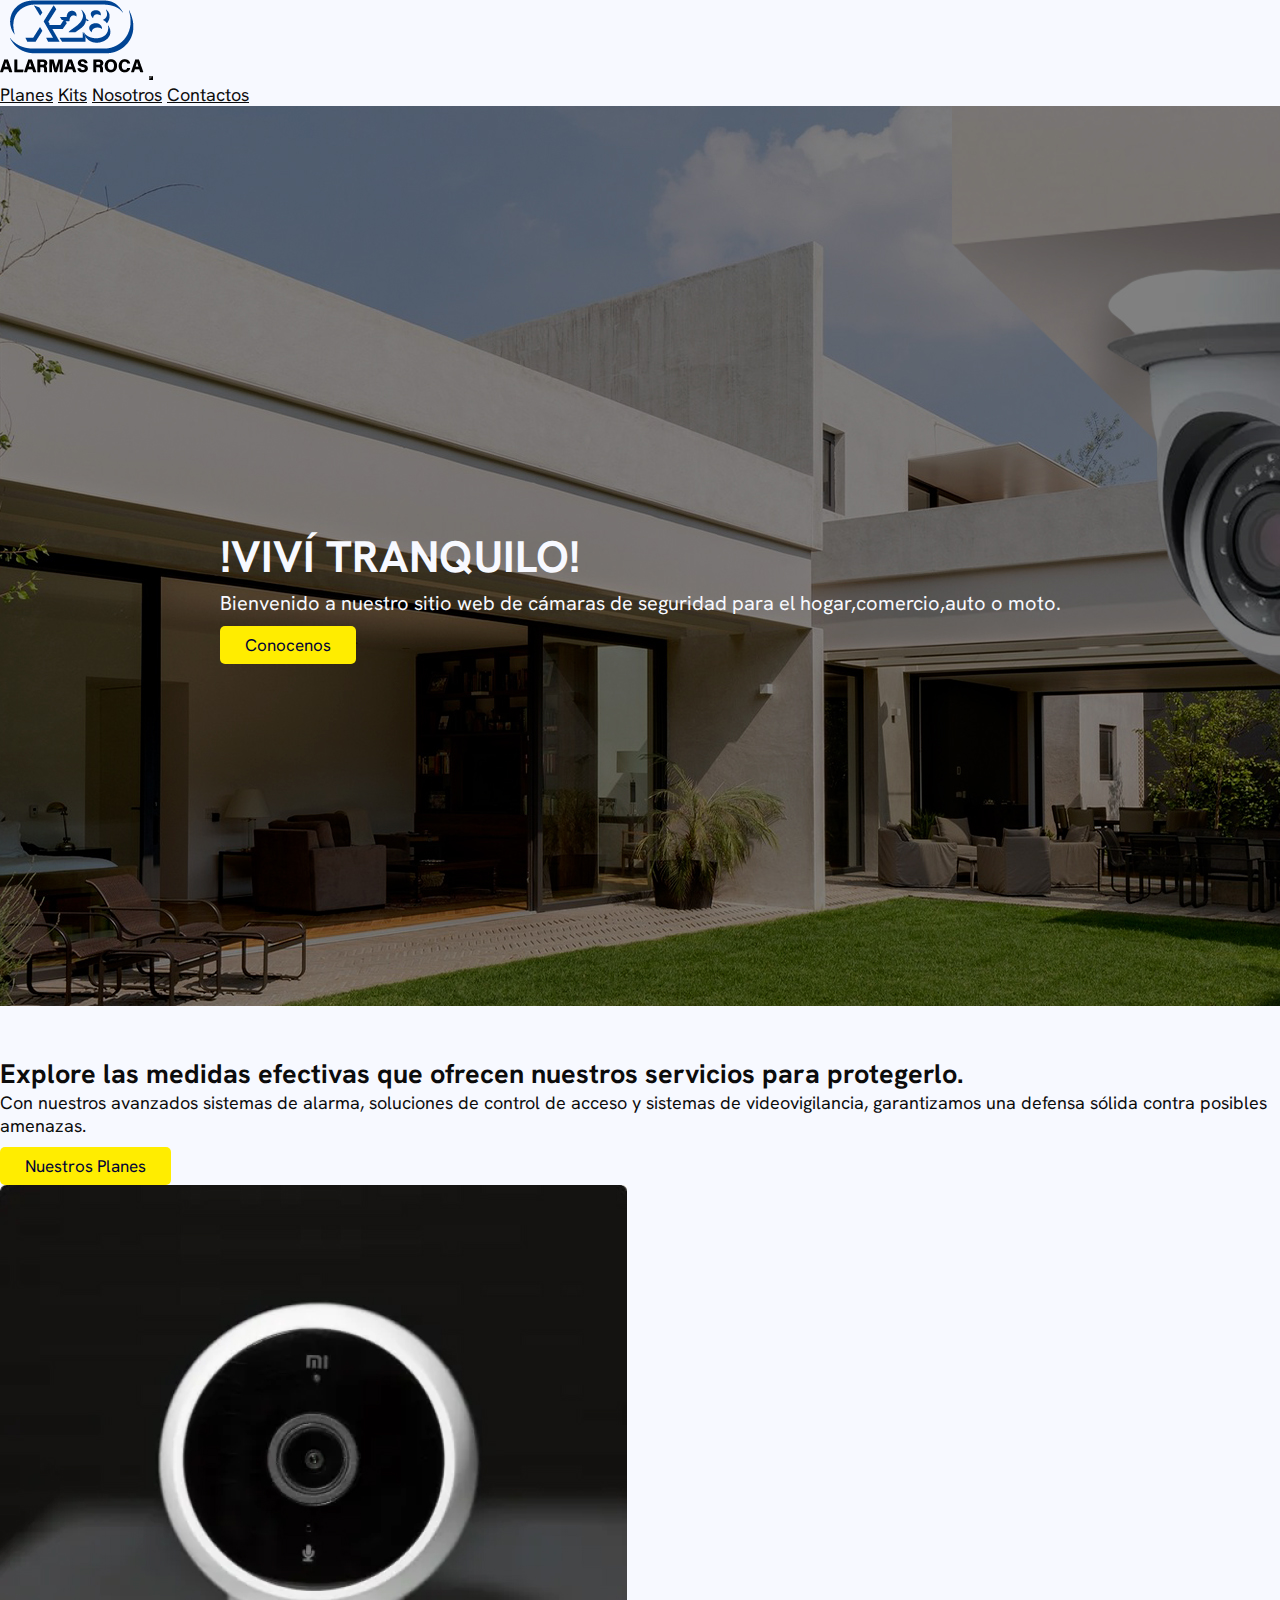
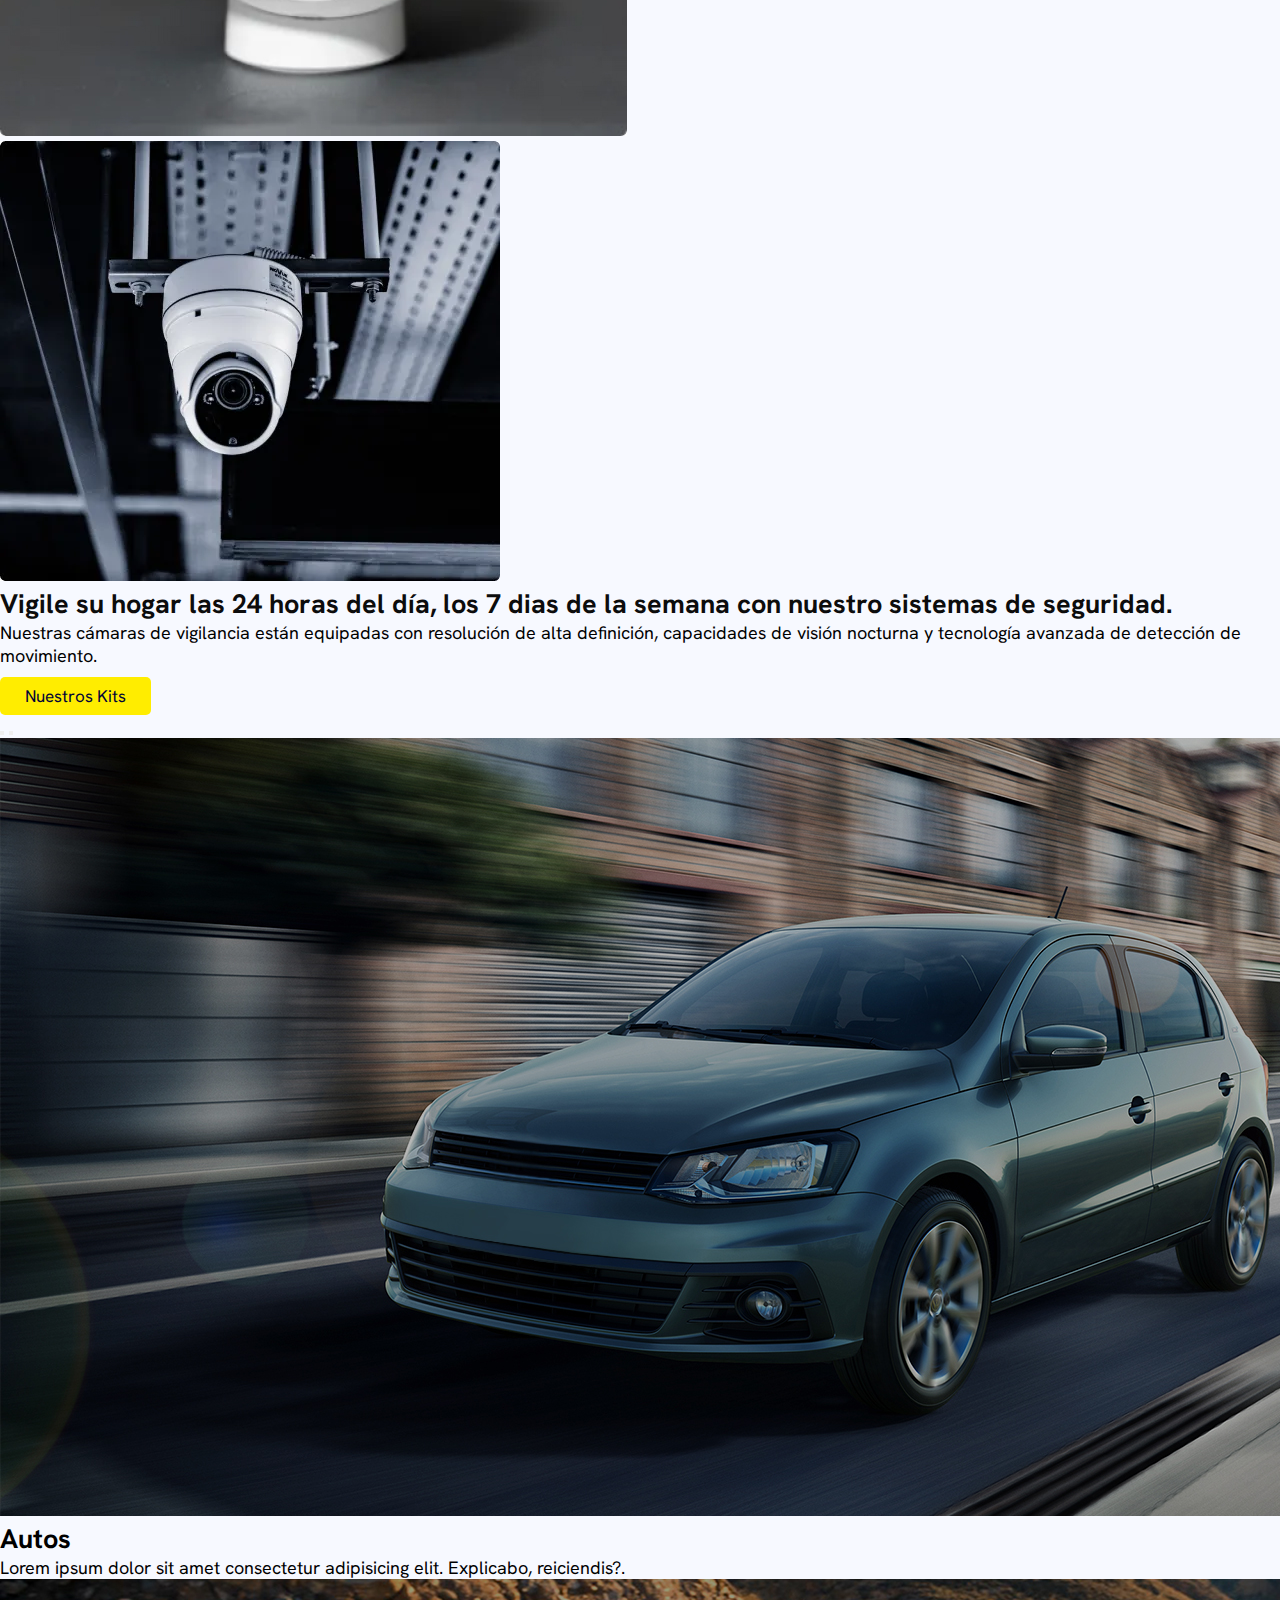
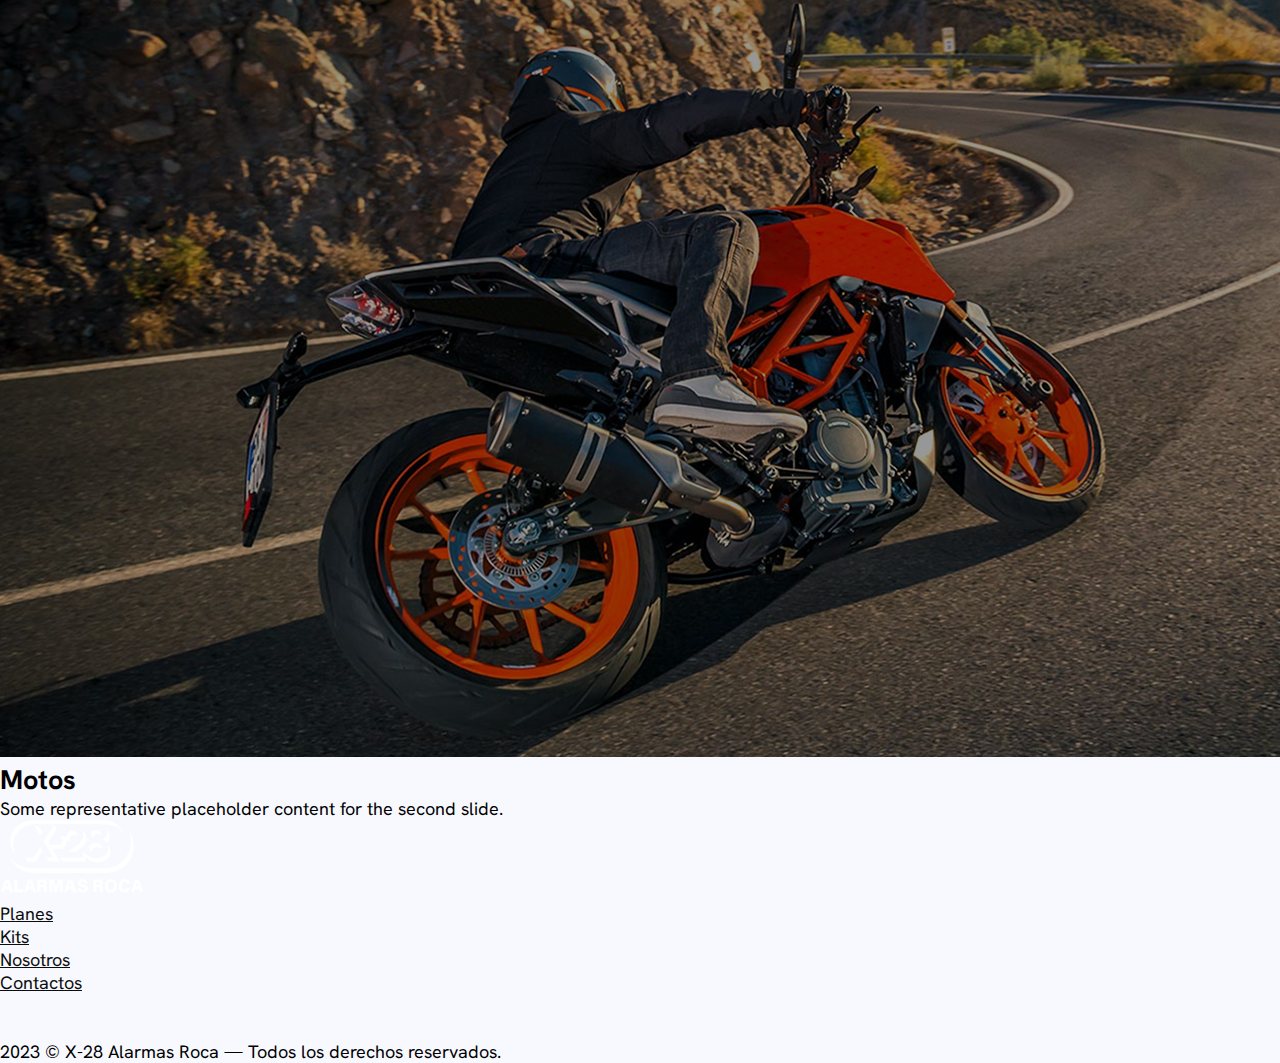
<file: index.html>
<!DOCTYPE html>
<html lang="es">

<head>
    <meta charset="UTF-8">
    <meta name="viewport" content="width=device-width, initial-scale=1.0">
    <meta name="keywords" content="Alarmas, Seguridad, Monitoreo, Cámaras, Protección, Sensor de movimiento, Videovigilancia, General Roca, Río Negro">
    <meta name="description" content="Líderes en seguridad electrónica, con más de 37 años de trayectoria.">
    
    <link href="https://cdn.jsdelivr.net/npm/bootstrap@5.3.2/dist/css/bootstrap.min.css" rel="stylesheet"
        integrity="sha384-T3c6CoIi6uLrA9TneNEoa7RxnatzjcDSCmG1MXxSR1GAsXEV/Dwwykc2MPK8M2HN" crossorigin="anonymous">
    <link rel="stylesheet" href="https://cdnjs.cloudflare.com/ajax/libs/font-awesome/6.4.2/css/all.min.css"
        integrity="sha512-z3gLpd7yknf1YoNbCzqRKc4qyor8gaKU1qmn+CShxbuBusANI9QpRohGBreCFkKxLhei6S9CQXFEbbKuqLg0DA=="
        crossorigin="anonymous" referrerpolicy="no-referrer" />
    <link rel="stylesheet" href="./css/style.css">
    <link rel="shortcut icon" href="./img/logo-favicon.png" type="image/x-icon">
    <title>X-28 Alarmas Roca - Inicio</title>
</head>

<body>
    <!--INICIO HEADER-->
    <header>
        <nav class="navbar navbar-expand-lg">
            <div class="container-fluid">
                <h1>X-28 Alarmas Roca</h1>
                <a class="navbar-brand" href="./index.html"><img src="./img/logo.png" alt="Logo del local"></a>
                <button class="navbar-toggler custom-t " type="button" data-bs-toggle="collapse"
                    data-bs-target="#navbarNavAltMarkup" aria-controls="navbarNavAltMarkup" aria-expanded="false"
                    aria-label="Toggle navigation">
                    <span class="navbar-toggler-icon bg-"></span>
                </button>
                <div class="collapse navbar-collapse justify-content-between " id="navbarNavAltMarkup">
                    <div class="navbar-nav align-items-center fw-bold">
                        <a class="nav-link" href="./pages/planes.html">Planes</a>
                        <a class="nav-link" aria-current="page" href="./pages/kits.html">Kits</a>
                        <a class="nav-link" href="./pages/nosotros.html">Nosotros</a>
                        <a class="nav-link" href="./pages/contactos.html">Contactos</a>
                    </div>
                </div>
            </div>
        </nav>
    </header>
    <!--CIERRE HEADER-->

    <!--INICIO MAIN-->
    <section id="hero" class="hero">
        <img src="./img/home.jpg" alt="Imagen home">
        <div class="container">
            <div class="row">
                <div class="col-lg-8 col-12">
                    <h2>!VIVÍ TRANQUILO!</h2>
                    <p>Bienvenido a nuestro sitio web de cámaras de seguridad para el hogar,comercio,auto o moto.</p>
                    <a href="./pages/nosotros.html" class="buttonY align-self-start mt-4">Conocenos</a>
                </div>
            </div>
        </div>
    </section>

    <div class="container">
        <div class="row gy-4 align-items-stretch justify-content-between features-item ">
            <div class="col-lg-5 d-flex justify-content-center flex-column">
                <h2 class="h2-main">Explore las medidas efectivas que ofrecen nuestros servicios para protegerlo.</h2>
                <p class="p-main">Con nuestros avanzados sistemas de alarma, soluciones de control de acceso y sistemas de
                    videovigilancia, garantizamos una defensa sólida contra posibles amenazas.</p>
                <a href="./pages/planes.html" class="buttonY align-self-start">Nuestros Planes</a>
            </div>
            <div class="col-lg-6 d-flex align-items-center features-img-bg">
                <img src="./img/camara-inicio.jpg" class="img-fluid" alt="Foto de camara de inicio">
            </div>
        </div>
    </div>

    <div class="container mt-5">
        <div class="row gy-4 align-items-stretch justify-content-between features-item ">
            <div class="col-lg-6 d-flex align-items-center features-img-bg">
                <img src="./img/camara-inicio-2.jpg" class="img-fluid" alt="Foto de camara de inicio">
            </div>
            <div class="col-lg-5 d-flex justify-content-center flex-column">
                <h2 class="h2-main">Vigile su hogar las 24 horas del día, los 7 dias de la semana con nuestro sistemas de seguridad.
                </h2>
                <p>Nuestras cámaras de vigilancia están equipadas con resolución de alta definición, capacidades de
                    visión nocturna y tecnología avanzada de detección de movimiento.</p>
                <a href="./pages/kits.html" class="buttonY align-self-start">Nuestros Kits</a>
            </div>
        </div>
    </div>

    <!--INICIO CAROUSEL-->
    <div id="carouselExampleCaptions" class="carousel slide container mt-5 mb-5" data-bs-ride="carousel">
        <div class="carousel-indicators">
            <button type="button" data-bs-target="#carouselExampleCaptions" data-bs-slide-to="0" class="active"
                aria-current="true" aria-label="Slide 1"></button>
            <button type="button" data-bs-target="#carouselExampleCaptions" data-bs-slide-to="1"
                aria-label="Slide 2"></button>
        </div>
        <div class="carousel-inner">
            <div class="carousel-item active" data-bs-interval="8000">
                <img src="./img/auto.jpg" class="d-block w-100" alt="foto carousel auto">
                <div class="carousel-caption d-none d-md-block">
                    <h2 class="main-h2">Autos</h2>
                    <p class="main-p">Lorem ipsum dolor sit amet consectetur adipisicing elit. Explicabo, reiciendis?.
                    </p>
                </div>
            </div>
            <div class="carousel-item">
                <img src="./img/moto.jpg" class="d-block w-100" alt="foto carousel moto">
                <div class="carousel-caption d-none d-md-block">
                    <h2 class="main-h2">Motos</h2>
                    <p class="main-p">Some representative placeholder content for the second slide.</p>
                </div>
            </div>
        </div>
    </div>
    </div>
    <!--CIERRE CAROUSEL-->
    <!--CIERRE MAIN-->

    <!--INICIO FOOTER-->
    <footer class="bg-dark py-7">
        <div class="container">
            <div class="row mx-auto">
                <div class="col-lg-6 mx-auto text-center pt-4">
                    <img class="mx-auto h-60px" src="./img/logo3.png" alt="Logo del local">
                    <ul class="nav justify-content-between text-primary-hover mt-3 mt-md-0 fw-bold">
                        <li class="nav-item"><a class="nav-link p-2 text-white" href="./pages/planes.html">Planes</a></li>
                        <li class="nav-item"><a class="nav-link p-2 text-white" href="./pages/kits.html">Kits</a></li>
                        <li class="nav-item"><a class="nav-link p-2 text-white" href="./pages/nosotros.html">Nosotros</a></li>
                        <li class="nav-item"><a class="nav-link p-2 text-white" href="./pages/contactos.html">Contactos</a></li>
                    </ul>
                    <ul class="list-inline mt-3 mb-0">
                        <li class="list-inline-item">
                            <a class="btn btn-white btn-lg px-2 text-facebook" href="#">
                                <i class="fa-brands fa-facebook"></i>
                            </a>
                        </li>
                        <li class="list-inline-item">
                            <a class="btn btn-white btn-lg px-2 text-instagram" href="#">
                                <i class="fa-brands fa-instagram"></i>
                            </a>
                        </li>
                    </ul>
                    <!-- copyright text -->
                    <div class="text-white pt-4 pb-4">2023 © X-28 Alarmas Roca — Todos los derechos reservados. </div>
                </div>
            </div>
        </div>
    </footer>
    <!--CIERRE FOOTER-->
    <script src="https://cdn.jsdelivr.net/npm/bootstrap@5.3.2/dist/js/bootstrap.bundle.min.js"
        integrity="sha384-C6RzsynM9kWDrMNeT87bh95OGNyZPhcTNXj1NW7RuBCsyN/o0jlpcV8Qyq46cDfL"
        crossorigin="anonymous"></script>
</body>

</html>
</file>
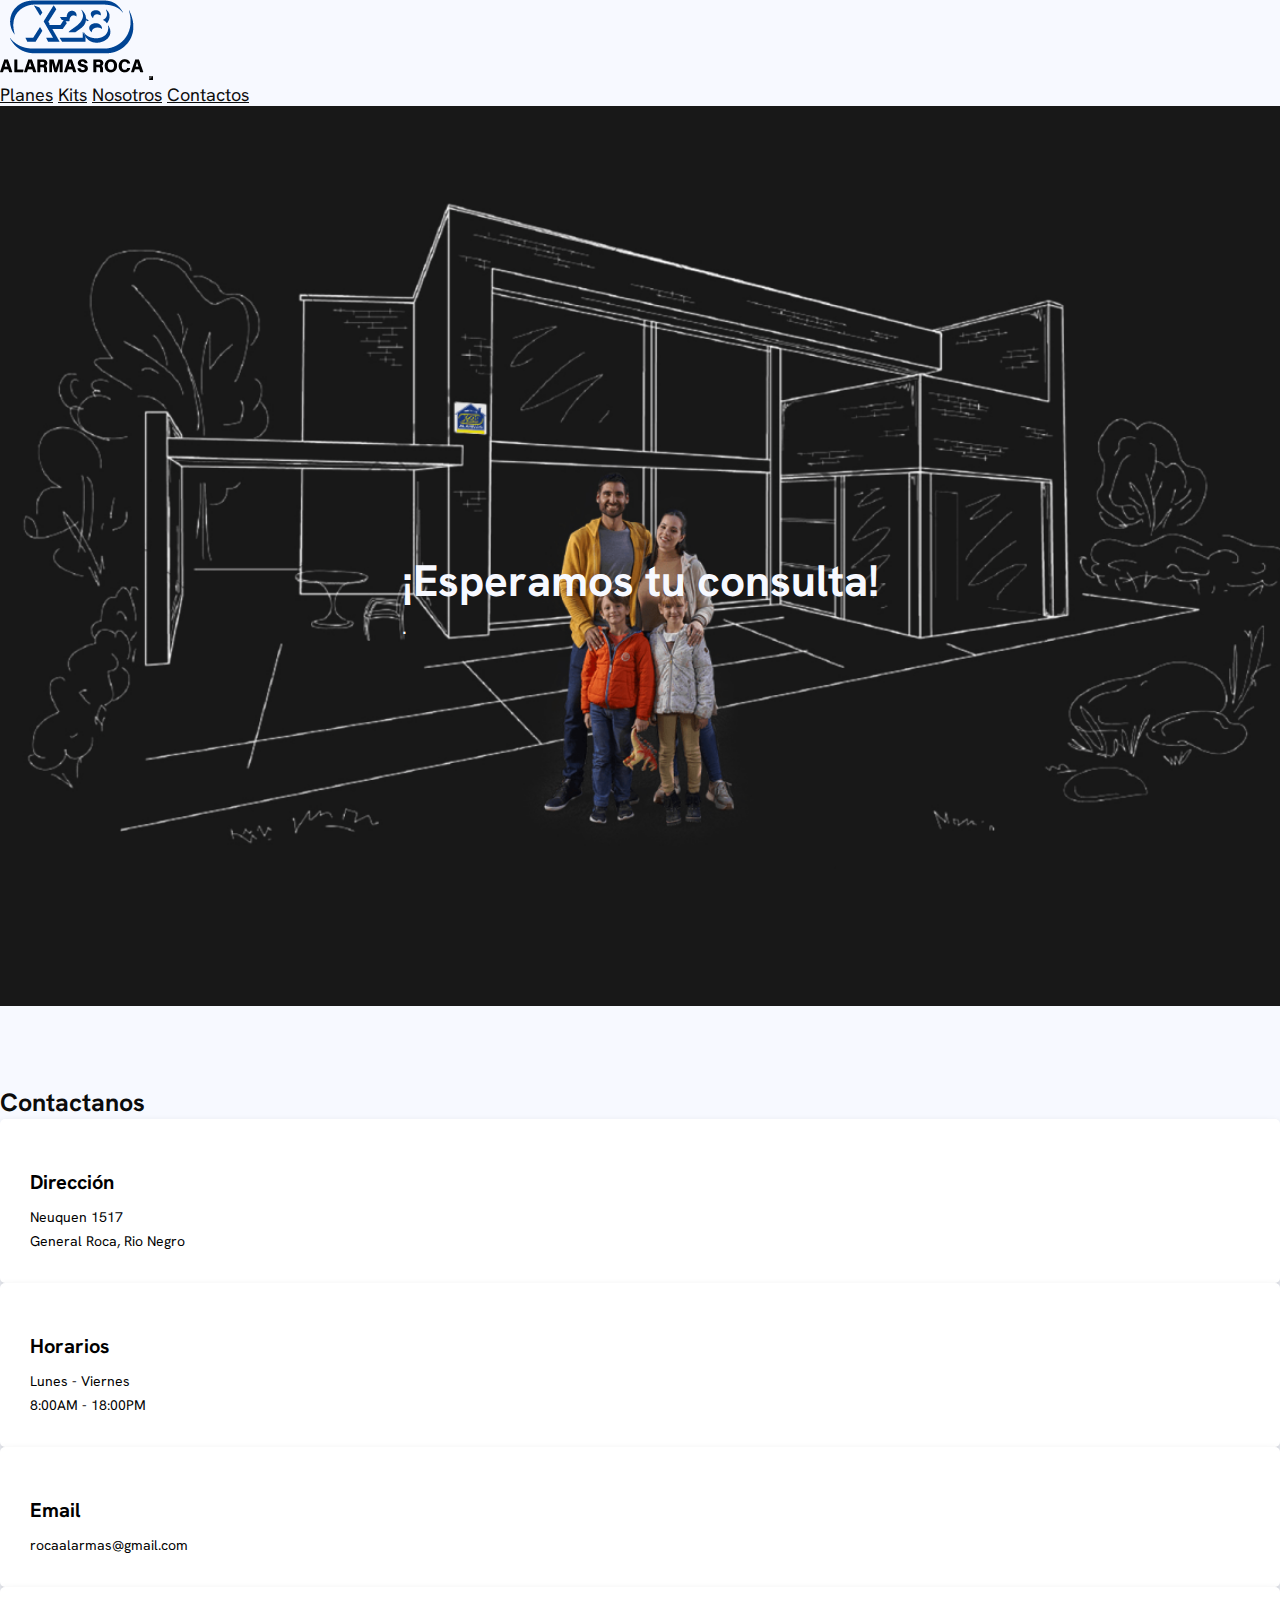
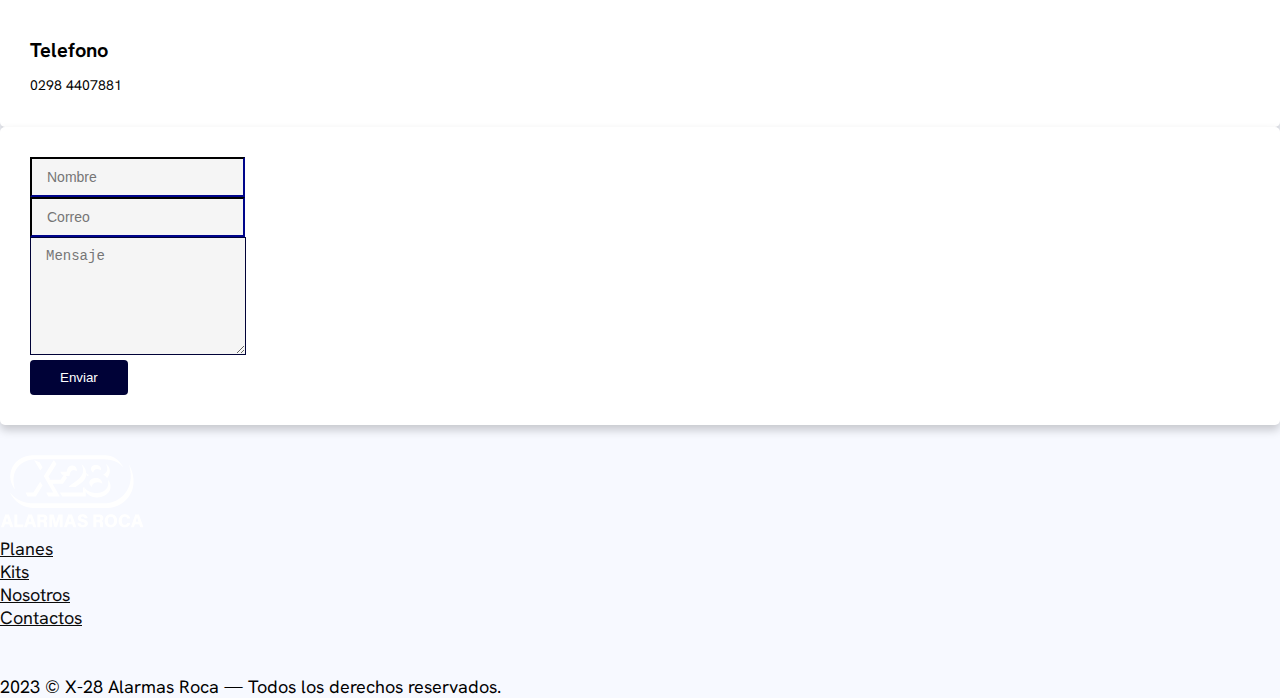
<file: pages/contactos.html>
<!DOCTYPE html>
<html lang="es">

<head>
    <meta charset="UTF-8">
    <meta name="viewport" content="width=device-width, initial-scale=1.0">
    <meta name="keywords" content="Alarmas, Seguridad, Monitoreo, Cámaras, Protección, Sensor de movimiento, Videovigilancia, General Roca, Río Negro">
    <meta name="description" content="Líderes en seguridad electrónica, con más de 37 años de trayectoria.">
    <link href="https://cdn.jsdelivr.net/npm/bootstrap@5.3.2/dist/css/bootstrap.min.css" rel="stylesheet"
        integrity="sha384-T3c6CoIi6uLrA9TneNEoa7RxnatzjcDSCmG1MXxSR1GAsXEV/Dwwykc2MPK8M2HN" crossorigin="anonymous">
    <link rel="stylesheet" href="https://cdnjs.cloudflare.com/ajax/libs/font-awesome/6.4.2/css/all.min.css"
        integrity="sha512-z3gLpd7yknf1YoNbCzqRKc4qyor8gaKU1qmn+CShxbuBusANI9QpRohGBreCFkKxLhei6S9CQXFEbbKuqLg0DA=="
        crossorigin="anonymous" referrerpolicy="no-referrer" />
    <link rel="stylesheet" href="../css/style.css">
    <link rel="shortcut icon" href="../img/logo-favicon.png" type="image/x-icon">
    <title>X-28 Alarmas Roca - Contactos</title>
</head>

<body>
    <!--INICIO HEADER-->
    <header>
        <nav class="navbar navbar-expand-lg">
            <div class="container-fluid">
                <a class="navbar-brand" href="../index.html"><img src="../img/logo.png" alt="Logo del local"></a>
                <button class="navbar-toggler custom-t " type="button" data-bs-toggle="collapse"
                    data-bs-target="#navbarNavAltMarkup" aria-controls="navbarNavAltMarkup" aria-expanded="false"
                    aria-label="Toggle navigation">
                    <span class="navbar-toggler-icon bg-"></span>
                </button>
                <div class="collapse navbar-collapse justify-content-between " id="navbarNavAltMarkup">
                    <div class="navbar-nav align-items-center fw-bold">
                        <a class="nav-link" href="./planes.html">Planes</a>
                        <a class="nav-link" aria-current="page" href="./kits.html">Kits</a>
                        <a class="nav-link" href="./nosotros.html">Nosotros</a>
                        <a class="nav-link" href="./contactos.html">Contactos</a>
                    </div>
                </div>
            </div>
        </nav>
    </header>
    <!--CIERRE HEADER-->

    <!--INICIO HERO CONTACTO-->
    <section id="hero" class="hero-planes">
        <img src="../img/planes-hero.png" alt="Imagen presentación de contactos">
        <div class="container">
            <div class="row">
                <div class="col-lg-8 col-12">
                    <h2>¡Esperamos tu consulta!</h2>
                    <p>.</p>
                </div>
            </div>
        </div>
    </section>
    <!--CIERRE HERO CONTACTO-->

    <!--INICIO MAIN-->
    <section id="contact" class="contact">

        <!--  Section Title -->
        <div class="container section-title mb-5">
            <h2>Contactanos</h2>
        </div>
        <!-- End Section Title -->

        <div class="container mt-5 mb-5">
            <div class="row gy-4">
                <div class="col-lg-6">
                    <div class="row gy-4">
                        <div class="col-md-6">
                            <div class="info-item">
                                <i class="fa-solid fa-location-dot"></i>
                                <h3>Dirección</h3>
                                <p>Neuquen 1517</p>
                                <p>General Roca, Rio Negro</p>
                            </div>
                        </div><!-- End Info Item -->

                        <div class="col-md-6">
                            <div class="info-item">
                                <i class="fa-solid fa-clock"></i>
                                <h3>Horarios</h3>
                                <p>Lunes - Viernes</p>
                                <p>8:00AM - 18:00PM</p>
                            </div>
                        </div><!-- End Info Item -->

                        <div class="col-md-6">
                            <div class="info-item">
                                <i class="fa-solid fa-envelope"></i>
                                <h3>Email</h3>
                                <p>rocaalarmas@gmail.com</p>
                            </div>
                        </div><!-- End Info Item -->

                        <div class="col-md-6">
                            <div class="info-item">
                                <i class="fa-solid fa-phone"></i>
                                <h3>Telefono</h3>
                                <p>0298 4407881</p>
                            </div>
                        </div><!-- End Info Item -->
                    </div>

                </div>

                <div class="col-lg-6">
                    <form action="#" method="post" class="php-email-form">
                        <div class="row gy-4">
                            <div class="col-md-6">
                                <input type="text" name="name" class="form-control" placeholder="Nombre" required="">
                            </div>
                            <div class="col-md-6 ">
                                <input type="email" class="form-control" name="email" placeholder="Correo" required="">
                            </div>
                            <div class="col-md-12">
                                <textarea class="form-control" name="message" rows="6" placeholder="Mensaje"
                                    required=""></textarea>
                            </div>
                            <div class="col-md-12 text-center">
                                <div class="loading">Loading</div>
                                <div class="error-message"></div>
                                <div class="sent-message">Gracias!</div>
                                <button type="submit">Enviar</button>
                            </div>
                        </div>
                    </form>
                </div><!-- End Contact Form -->
            </div>
        </div>
    </section>
    <!--CIERRE MAIN-->

    <!--INICIO FOOTER-->
    <footer class="bg-dark py-7">
        <div class="container">
            <div class="row mx-auto">
                <div class="col-lg-6 mx-auto text-center pt-4">
                    <img class="mx-auto h-60px" src="../img/logo3.png" alt="Logo del local">
                    <ul class="nav justify-content-between text-primary-hover mt-3 mt-md-0 fw-bold">
                        <li class="nav-item"><a class="nav-link p-2 text-white" href="./planes.html">Planes</a></li>
                        <li class="nav-item"><a class="nav-link p-2 text-white" href="./kits.html">Kits</a></li>
                        <li class="nav-item"><a class="nav-link p-2 text-white" href="./nosotros.html">Nosotros</a></li>
                        <li class="nav-item"><a class="nav-link p-2 text-white" href="./contactos.html">Contactos</a></li>
                    </ul>
                    <ul class="list-inline mt-3 mb-0">
                        <li class="list-inline-item">
                            <a class="btn btn-white btn-lg px-2 text-facebook" href="#">
                                <i class="fa-brands fa-facebook"></i>
                            </a>
                        </li>
                        <li class="list-inline-item">
                            <a class="btn btn-white btn-lg px-2 text-instagram" href="#">
                                <i class="fa-brands fa-instagram"></i>
                            </a>
                        </li>
                    </ul>
                    <!-- copyright text -->
                    <div class="text-white pt-4 pb-4">2023 © X-28 Alarmas Roca — Todos los derechos reservados. </div>
                </div>
            </div>
        </div>
    </footer>
    <!--CIERRE FOOTER-->

    <script src="https://cdn.jsdelivr.net/npm/bootstrap@5.3.2/dist/js/bootstrap.bundle.min.js"
        integrity="sha384-C6RzsynM9kWDrMNeT87bh95OGNyZPhcTNXj1NW7RuBCsyN/o0jlpcV8Qyq46cDfL"
        crossorigin="anonymous"></script>

</body>

</html>
</file>
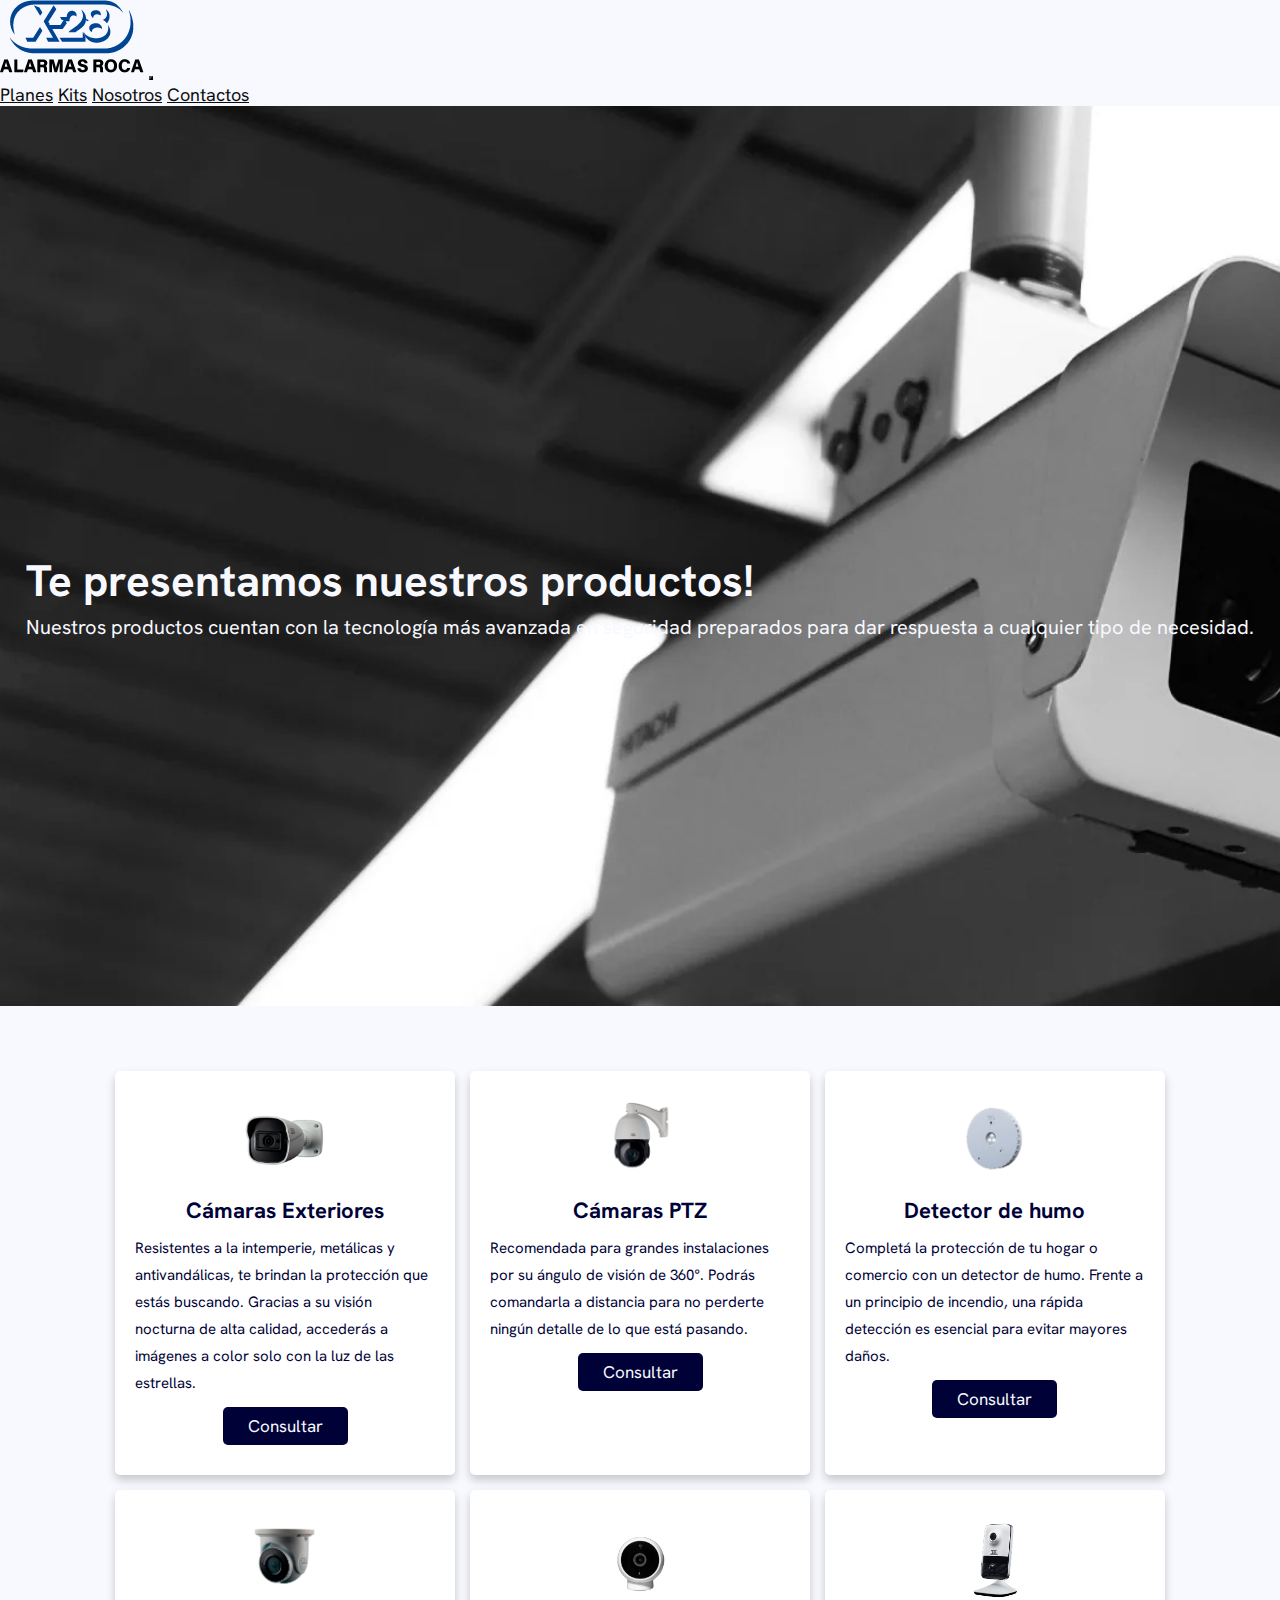
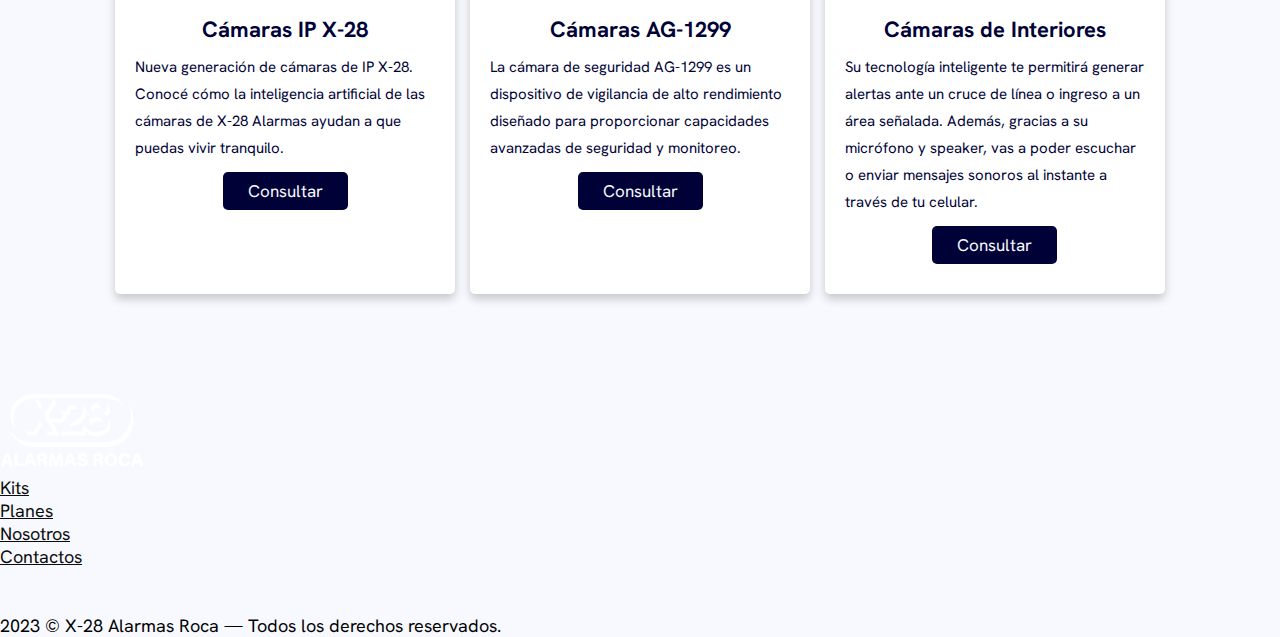
<file: pages/kits.html>
<!DOCTYPE html>
<html lang="es">

<head>
    <meta charset="UTF-8">
    <meta name="viewport" content="width=device-width, initial-scale=1.0">
    <meta name="keywords" content="Alarmas, Seguridad, Monitoreo, Cámaras, Protección, Sensor de movimiento, Videovigilancia, General Roca, Río Negro">
    <meta name="description" content="Conoce nuestros kits que ofrecemos que cumplan con tus necesidades.">
    <link href="https://cdn.jsdelivr.net/npm/bootstrap@5.3.2/dist/css/bootstrap.min.css" rel="stylesheet"
        integrity="sha384-T3c6CoIi6uLrA9TneNEoa7RxnatzjcDSCmG1MXxSR1GAsXEV/Dwwykc2MPK8M2HN" crossorigin="anonymous">
    <link rel="stylesheet" href="https://cdnjs.cloudflare.com/ajax/libs/font-awesome/6.4.2/css/all.min.css"
        integrity="sha512-z3gLpd7yknf1YoNbCzqRKc4qyor8gaKU1qmn+CShxbuBusANI9QpRohGBreCFkKxLhei6S9CQXFEbbKuqLg0DA=="
        crossorigin="anonymous" referrerpolicy="no-referrer" />
    <link rel="stylesheet" href="../css/style.css">
    <link rel="shortcut icon" href="../img/logo-favicon.png" type="image/x-icon">
    <title>X-28 Alarmas Roca - Kits</title>
</head>

<body>
    <!--INICIO HEADER-->
    <header>
        <nav class="navbar navbar-expand-lg">
            <div class="container-fluid">
                <a class="navbar-brand" href="../index.html"><img src="../img/logo.png" alt="Logo del local"></a>
                <button class="navbar-toggler custom-t " type="button" data-bs-toggle="collapse"
                    data-bs-target="#navbarNavAltMarkup" aria-controls="navbarNavAltMarkup" aria-expanded="false"
                    aria-label="Toggle navigation">
                    <span class="navbar-toggler-icon bg-"></span>
                </button>
                <div class="collapse navbar-collapse justify-content-between " id="navbarNavAltMarkup">
                    <div class="navbar-nav align-items-center fw-bold">
                        <a class="nav-link" href="./planes.html">Planes</a>
                        <a class="nav-link" aria-current="page" href="./kits.html">Kits</a>
                        <a class="nav-link" href="./nosotros.html">Nosotros</a>
                        <a class="nav-link" href="./contactos.html">Contactos</a>
                    </div>
                </div>
            </div>
        </nav>
    </header>
    <!--CIERRE HEADER-->
    <!--INICIO MAIN-->
    <section id="hero" class="hero">
        <img src="../img/kits.jpg" alt="imagen hero kits">
        <div class="container">
            <div class="row">
                <div class="col-lg-8 col-12">
                    <h2>Te presentamos nuestros productos!</h2>
                    <p>Nuestros productos cuentan con la tecnología más avanzada en seguridad preparados para dar
                        respuesta a cualquier tipo de necesidad.</p>
                </div>
            </div>
        </div>
    </section>

    <div class="container-box">

        <div class="box">
            <div class="box-card">
                <img src="../img/kit-card-1.png" alt="imagen tarjeta uno">
                <h3>Cámaras Exteriores</h3>
                <p>Resistentes a la intemperie, metálicas y antivandálicas, te brindan la protección que estás buscando. Gracias a su visión nocturna de alta calidad, accederás a imágenes a color solo con la luz de las estrellas.</p>
                <a href="" class="btn-box">Consultar</a>
            </div>
            
            <div class="box-card">
                <img src="../img/kit-card-2.png" alt="imagen tarjeta dos">
                <h3>Cámaras PTZ</h3>
                <p>Recomendada para grandes instalaciones por su ángulo de visión de 360°. Podrás comandarla a distancia para no perderte ningún detalle de lo que está pasando.</p>
                <a href="" class="btn-box">Consultar</a>
            </div>

            <div class="box-card">
                <img src="../img/kit-card-3.png" alt="imagen tarjeta tres">
                <h3>Detector de humo</h3>
                <p>Completá la protección de tu hogar o comercio con un detector de humo. Frente a un principio de incendio, una rápida detección es esencial para evitar mayores daños.</p>
                <a href="" class="btn-box">Consultar</a>
            </div>

            <div class="box-card">
                <img src="../img/kit-card-4.png" alt="imagen tarjeta cuatro">
                <h3>Cámaras IP X-28</h3>
                <p>Nueva generación de cámaras de IP X-28. Conocé cómo la inteligencia artificial de las cámaras de X-28 Alarmas ayudan a que puedas vivir tranquilo.</p>
                <a href="" class="btn-box">Consultar</a>
            </div>

            <div class="box-card">
                <img src="../img/kit-card-5.png" alt="imagen tarjeta cinco">
                <h3>Cámaras AG-1299</h3>
                <p>La cámara de seguridad AG-1299 es un dispositivo de vigilancia de alto rendimiento diseñado para proporcionar capacidades avanzadas de seguridad y monitoreo.</p>
                <a href="" class="btn-box">Consultar</a>
            </div>

            <div class="box-card">
                <img src="../img/kit-card-6.png" alt="imagen tarjeta seis">
                <h3>Cámaras de Interiores</h3>
                <p>Su tecnología inteligente te permitirá generar alertas ante un cruce de línea o ingreso a un área señalada. Además, gracias a su micrófono y speaker, vas a poder escuchar o enviar mensajes sonoros al instante a través de tu celular.</p>
                <a href="" class="btn-box">Consultar</a>
            </div>

        </div>
    </div>

    <!--CIERRE MAIN-->
    <!--INICIO FOOTER-->
    <footer class="bg-dark py-7">
        <div class="container">
            <div class="row mx-auto">
                <div class="col-lg-6 mx-auto text-center pt-4">
                    <img class="mx-auto h-60px" src="../img/logo3.png" alt="Logo del local">
                    <ul class="nav justify-content-between text-primary-hover mt-3 mt-md-0 fw-bold">
                        <li class="nav-item"><a class="nav-link p-2 text-white" href="./kits.html">Kits</a></li>
                        <li class="nav-item"><a class="nav-link p-2 text-white" href="./planes.html">Planes</a></li>
                        <li class="nav-item"><a class="nav-link p-2 text-white" href="./nosotros.html">Nosotros</a></li>
                        <li class="nav-item"><a class="nav-link p-2 text-white" href="./contactos.html">Contactos</a>
                        </li>
                    </ul>
                    <ul class="list-inline mt-3 mb-0">
                        <li class="list-inline-item">
                            <a class="btn btn-white btn-lg px-2 text-facebook" href="#">
                                <i class="fa-brands fa-facebook"></i>
                            </a>
                        </li>
                        <li class="list-inline-item">
                            <a class="btn btn-white btn-lg px-2 text-instagram" href="#">
                                <i class="fa-brands fa-instagram"></i>
                            </a>
                        </li>
                    </ul>
                    <!-- copyright text -->
                    <div class="text-white pt-4 pb-4">2023 © X-28 Alarmas Roca — Todos los derechos reservados. </div>
                </div>
            </div>
        </div>
    </footer>
    <!--CIERRE FOOTER-->
    <script src="https://cdn.jsdelivr.net/npm/bootstrap@5.3.2/dist/js/bootstrap.bundle.min.js"
        integrity="sha384-C6RzsynM9kWDrMNeT87bh95OGNyZPhcTNXj1NW7RuBCsyN/o0jlpcV8Qyq46cDfL"
        crossorigin="anonymous"></script>
</body>

</html>
</file>
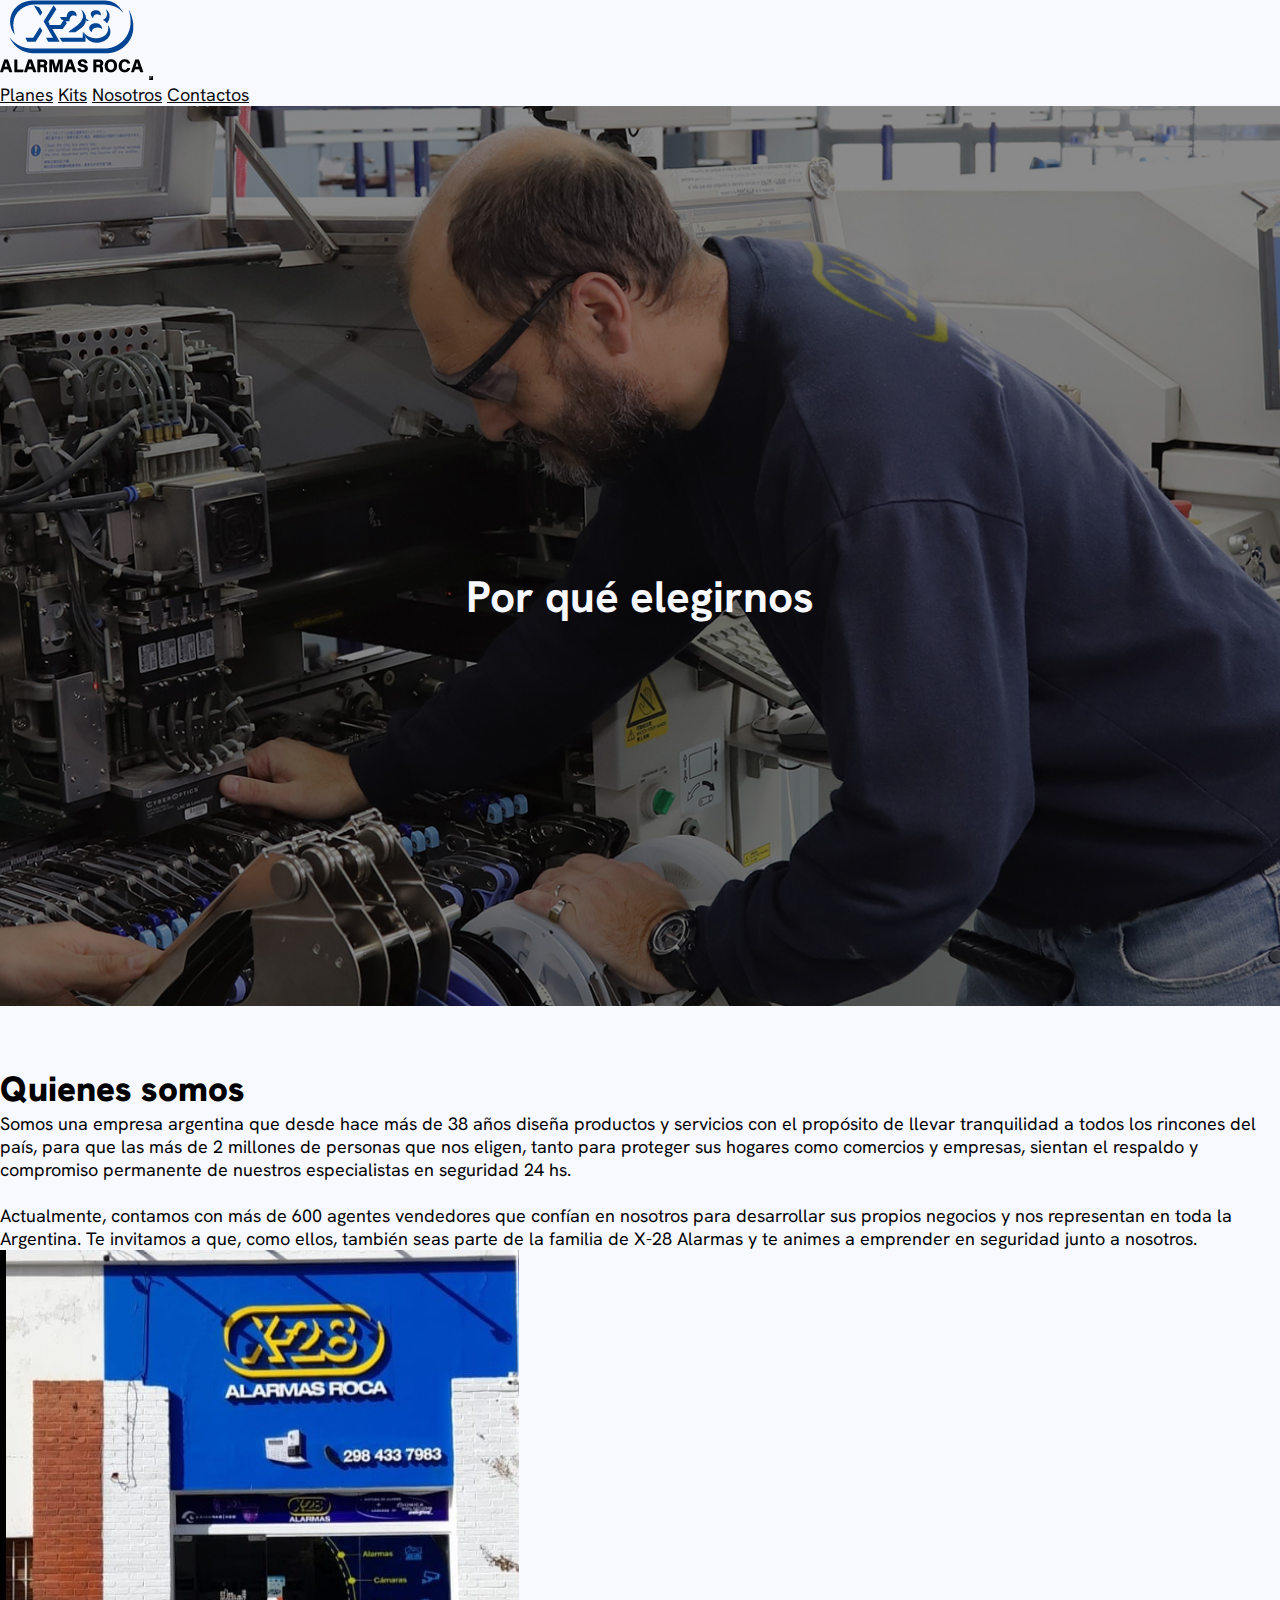
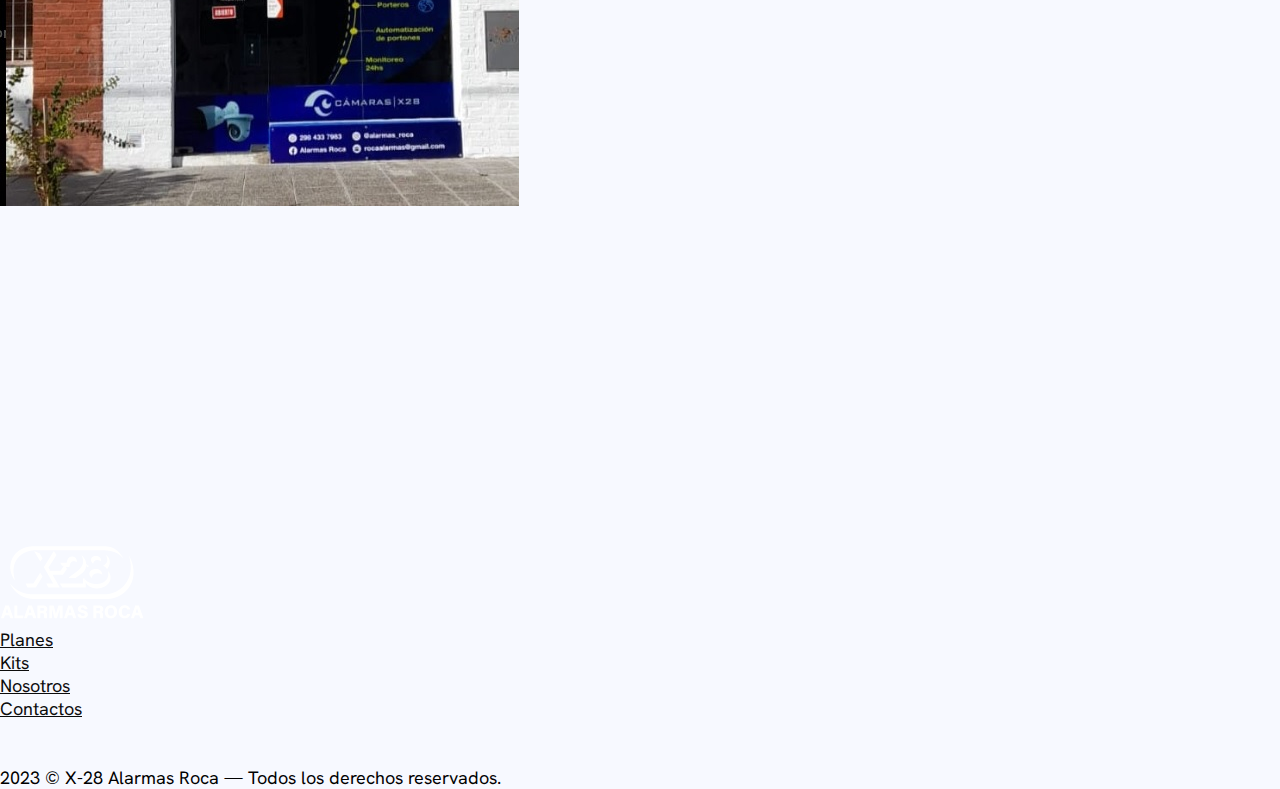
<file: pages/nosotros.html>
<!DOCTYPE html>
<html lang="es">

<head>
    <meta charset="UTF-8">
    <meta name="viewport" content="width=device-width, initial-scale=1.0">
    <meta name="keywords" content="Alarmas, Seguridad, Monitoreo, Cámaras, Protección, Sensor de movimiento, Videovigilancia, General Roca, Río Negro">
    <meta name="description" content="Líderes en seguridad electrónica, con más de 37 años de trayectoria.">
    <link href="https://cdn.jsdelivr.net/npm/bootstrap@5.3.2/dist/css/bootstrap.min.css" rel="stylesheet"
        integrity="sha384-T3c6CoIi6uLrA9TneNEoa7RxnatzjcDSCmG1MXxSR1GAsXEV/Dwwykc2MPK8M2HN" crossorigin="anonymous">
    <link rel="stylesheet" href="https://cdnjs.cloudflare.com/ajax/libs/font-awesome/6.4.2/css/all.min.css"
        integrity="sha512-z3gLpd7yknf1YoNbCzqRKc4qyor8gaKU1qmn+CShxbuBusANI9QpRohGBreCFkKxLhei6S9CQXFEbbKuqLg0DA=="
        crossorigin="anonymous" referrerpolicy="no-referrer" />
    <link rel="stylesheet" href="../css/style.css">
    <link rel="shortcut icon" href="../img/logo-favicon.png" type="image/x-icon">
    <title>X-28 Alarmas Roca - Nosotros</title>
</head>

<body>
    <!--INICIO HEADER-->
    <header>
        <nav class="navbar navbar-expand-lg">
            <div class="container-fluid">
                <a class="navbar-brand" href="../index.html"><img src="../img/logo.png" alt="Logo del local"></a>
                <button class="navbar-toggler custom-t " type="button" data-bs-toggle="collapse"
                    data-bs-target="#navbarNavAltMarkup" aria-controls="navbarNavAltMarkup" aria-expanded="false"
                    aria-label="Toggle navigation">
                    <span class="navbar-toggler-icon bg-"></span>
                </button>
                <div class="collapse navbar-collapse justify-content-between " id="navbarNavAltMarkup">
                    <div class="navbar-nav align-items-center fw-bold">
                        <a class="nav-link" href="./planes.html">Planes</a>
                        <a class="nav-link" aria-current="page" href="./kits.html">Kits</a>
                        <a class="nav-link" href="./nosotros.html">Nosotros</a>
                        <a class="nav-link" href="./contactos.html">Contactos</a>
                    </div>
                </div>
            </div>
        </nav>
    </header>
    <!--CIERRE HEADER-->
    <!--NOSOTROS-->
    <section id="hero" class="hero">
        <img src="../img/nosotros-hero.jpg" alt="imagen hero nosotros">
        <div class="container">
            <div class="row">
                <div class="col-lg-8 col-12">
                    <h2>Por qué elegirnos</h2>
                </div>
            </div>
        </div>
    </section>

    <section class="nosotros">
        <div class="container">
            <div class="row gy-4 align-items-stretch justify-content-between features-item ">
                <div class="col-lg-5 d-flex justify-content-center flex-column">
                    <h2>Quienes somos</h2>
                    <p>Somos una empresa argentina que desde hace más de 38 años diseña productos y servicios con el
                        propósito de llevar tranquilidad a todos los rincones del país, para que las más de 2 millones
                        de personas que nos eligen, tanto para proteger sus hogares como comercios y empresas, sientan
                        el respaldo y compromiso permanente de nuestros especialistas en seguridad 24 hs.</p>⁣
                    <p>Actualmente,
                        contamos con más de 600 agentes vendedores que confían en nosotros para desarrollar sus propios
                        negocios y nos representan en toda la Argentina. Te invitamos a que, como ellos, también seas
                        parte de la familia de X-28 Alarmas y te animes a emprender en seguridad junto a nosotros.</p>
                </div>
                <div class="col-lg-6 d-flex align-items-center features-img-bg">
                    <img src="../img/nosotros-1.jpg" class="img-fluid" alt="Foto de local">
                </div>
            </div>
        </div>

        <div class="container mt-5">
            <iframe style="border:0; width: 100%; height: 270px;"
                src="https://www.google.com/maps/embed?pb=!1m18!1m12!1m3!1d3099.4636228966797!2d-67.583738724985!3d-39.02754747169653!2m3!1f0!2f0!3f0!3m2!1i1024!2i768!4f13.1!3m3!1m2!1s0x960a1d6490cd5b89%3A0xa70fe60cb6804b1c!2sX-28%20Alarmas%20Roca!5e0!3m2!1ses-419!2sar!4v1699890410078!5m2!1ses-419!2sar"
                allowfullscreen="" loading="lazy" referrerpolicy="no-referrer-when-downgrade"></iframe>
        </div>
    </section>

    <!--CIERRE NOSOTROS-->

    <!--INICIO FOOTER-->
    <footer class="bg-dark py-7">
        <div class="container">
            <div class="row mx-auto">
                <div class="col-lg-6 mx-auto text-center pt-4">
                    <img class="mx-auto h-60px" src="../img/logo3.png" alt="Logo del local">
                    <ul class="nav justify-content-between text-primary-hover mt-3 mt-md-0 fw-bold">
                        <li class="nav-item"><a class="nav-link p-2 text-white" href="./planes.html">Planes</a></li>
                        <li class="nav-item"><a class="nav-link p-2 text-white" href="./kits.html">Kits</a></li>
                        <li class="nav-item"><a class="nav-link p-2 text-white" href="./nosotros.html">Nosotros</a></li>
                        <li class="nav-item"><a class="nav-link p-2 text-white" href="./contactos.html">Contactos</a>
                        </li>
                    </ul>
                    <ul class="list-inline mt-3 mb-0">
                        <li class="list-inline-item">
                            <a class="btn btn-white btn-lg px-2 text-facebook" href="#">
                                <i class="fa-brands fa-facebook"></i>
                            </a>
                        </li>
                        <li class="list-inline-item">
                            <a class="btn btn-white btn-lg px-2 text-instagram" href="#">
                                <i class="fa-brands fa-instagram"></i>
                            </a>
                        </li>
                    </ul>
                    <!-- copyright text -->
                    <div class="text-white pt-4 pb-4">2023 © X-28 Alarmas Roca — Todos los derechos reservados. </div>
                </div>
            </div>
        </div>
    </footer>
    <!--CIERRE FOOTER-->
    <script src="https://cdn.jsdelivr.net/npm/bootstrap@5.3.2/dist/js/bootstrap.bundle.min.js"
        integrity="sha384-C6RzsynM9kWDrMNeT87bh95OGNyZPhcTNXj1NW7RuBCsyN/o0jlpcV8Qyq46cDfL"
        crossorigin="anonymous"></script>

</body>

</html>
</file>
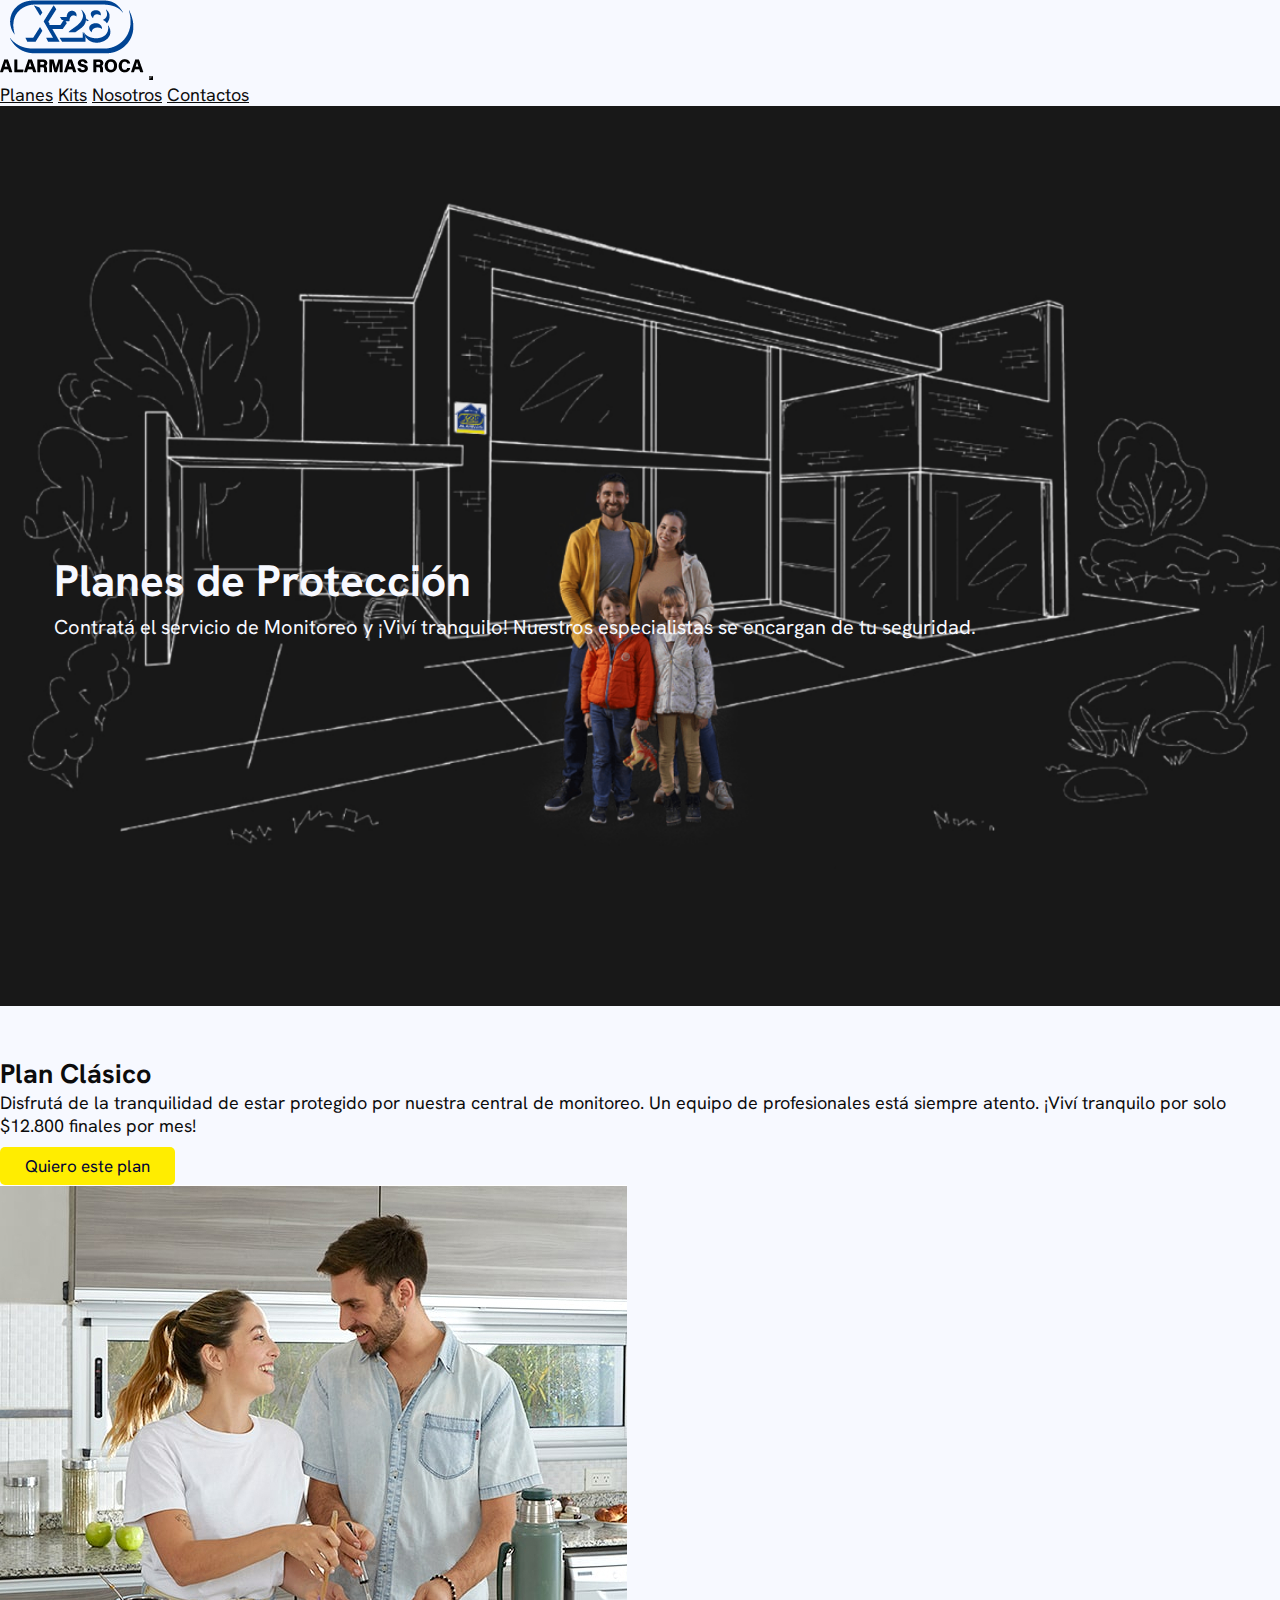
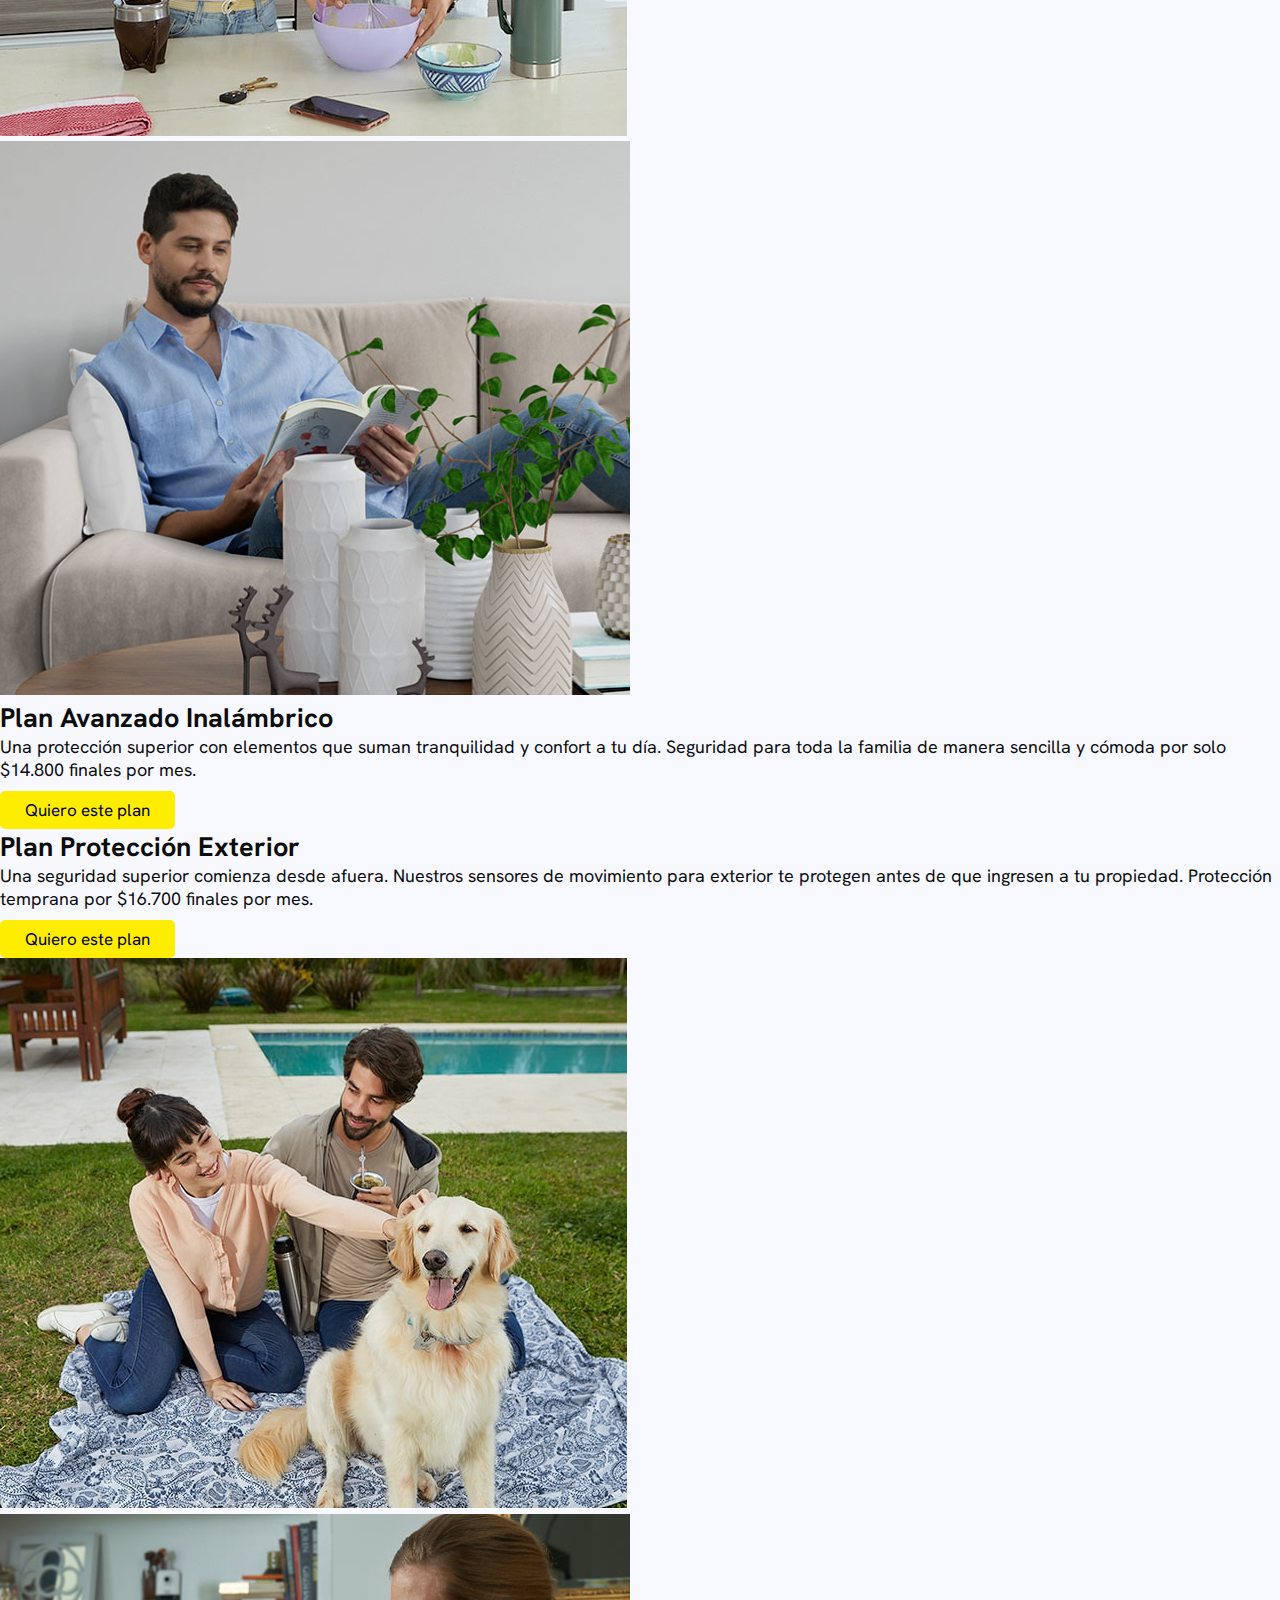
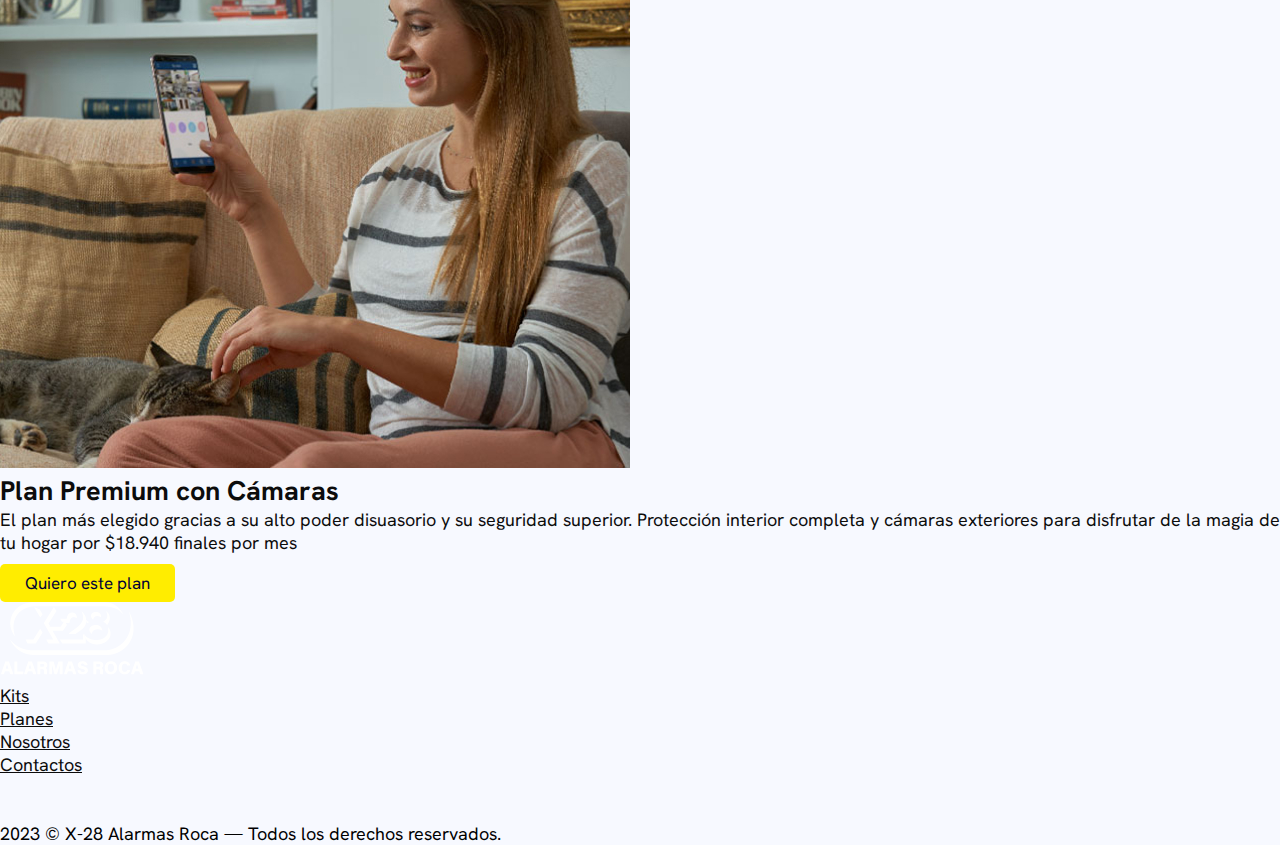
<file: pages/planes.html>
<!DOCTYPE html>
<html lang="es">

<head>
    <meta charset="UTF-8">
    <meta name="viewport" content="width=device-width, initial-scale=1.0">
    <meta name="keywords" content="Alarmas, Seguridad, Monitoreo, Cámaras, Protección, Sensor de movimiento, Videovigilancia, General Roca, Río Negro">
    <meta name="description" content="Conoce nuestros planes que ofrecemos para brindarte la mejor seguridad.">
    <link href="https://cdn.jsdelivr.net/npm/bootstrap@5.3.2/dist/css/bootstrap.min.css" rel="stylesheet"
        integrity="sha384-T3c6CoIi6uLrA9TneNEoa7RxnatzjcDSCmG1MXxSR1GAsXEV/Dwwykc2MPK8M2HN" crossorigin="anonymous">
    <link rel="stylesheet" href="https://cdnjs.cloudflare.com/ajax/libs/font-awesome/6.4.2/css/all.min.css"
        integrity="sha512-z3gLpd7yknf1YoNbCzqRKc4qyor8gaKU1qmn+CShxbuBusANI9QpRohGBreCFkKxLhei6S9CQXFEbbKuqLg0DA=="
        crossorigin="anonymous" referrerpolicy="no-referrer" />
    <link rel="stylesheet" href="../css/style.css">
    <link rel="shortcut icon" href="../img/logo-favicon.png" type="image/x-icon">
    <title>X-28 Alarmas Roca - Planes</title>
</head>

<body>
    <!--INICIO HEADER-->
    <header>
        <nav class="navbar navbar-expand-lg">
            <div class="container-fluid">
                <a class="navbar-brand" href="../index.html"><img src="../img/logo.png" alt="Logo del local"></a>
                <button class="navbar-toggler custom-t " type="button" data-bs-toggle="collapse"
                    data-bs-target="#navbarNavAltMarkup" aria-controls="navbarNavAltMarkup" aria-expanded="false"
                    aria-label="Toggle navigation">
                    <span class="navbar-toggler-icon bg-"></span>
                </button>
                <div class="collapse navbar-collapse justify-content-between " id="navbarNavAltMarkup">
                    <div class="navbar-nav align-items-center fw-bold">
                        <a class="nav-link" href="./planes.html">Planes</a>
                        <a class="nav-link" aria-current="page" href="./kits.html">Kits</a>
                        <a class="nav-link" href="./nosotros.html">Nosotros</a>
                        <a class="nav-link" href="./contactos.html">Contactos</a>
                    </div>
                </div>
            </div>
        </nav>
    </header>
    <!--CIERRE HEADER-->
    <!--INICIO HERO PLANES-->
    <section id="hero" class="hero-planes">
        <img src="../img/planes-hero.png" alt="Imagen presentación de planes">
        <div class="container">
            <div class="row">
                <div class="col-lg-8 col-12">
                    <h2>Planes de Protección</h2>
                    <p>Contratá el servicio de Monitoreo y ¡Viví tranquilo!
                        Nuestros especialistas se encargan de tu seguridad.</p>
                </div>
            </div>
        </div>
    </section>
    <!--CIERRE HERO PLANES-->
    <!--INICIO PLANES-->
    <section class="planes">
        <div class="container mt-5">
            <div class="row gy-4 align-items-stretch justify-content-between features-item ">
                <div class="col-lg-5 d-flex justify-content-center flex-column">
                    <h2 class="h2-planes">Plan Clásico</h2>
                    <p class="p-planes">Disfrutá de la tranquilidad de estar protegido por nuestra central de monitoreo. Un equipo de
                        profesionales está siempre atento.
                        ¡Viví tranquilo por solo $12.800 finales por mes!</p>
                    <a href="#" class="buttonY align-self-start">Quiero este plan</a>
                </div>
                <div class="col-lg-6 d-flex align-items-center features-img-bg">
                    <img src="../img/plan-1.jpg" class="img-fluid" alt="Foto de Plan Clásico">
                </div>
            </div>
        </div>

        <div class="container mt-5">
            <div class="row gy-4 align-items-stretch justify-content-between features-item ">
                <div class="col-lg-6 d-flex align-items-center features-img-bg">
                    <img src="../img/plan-2.jpg" class="img-fluid" alt="Foto de Plan Avanzado Inalámbrico">
                </div>
                <div class="col-lg-5 d-flex justify-content-center flex-column">
                    <h2 class="h2-planes">Plan Avanzado Inalámbrico
                    </h2>
                    <p class="p-planes">Una protección superior con elementos que suman tranquilidad y confort a tu día.
                        Seguridad para toda la familia de manera sencilla y cómoda por solo $14.800 finales por mes.</p>
                    <a href="#" class="buttonY align-self-start">Quiero este plan</a>
                </div>
            </div>
        </div>

        <div class="container mt-5">
            <div class="row gy-4 align-items-stretch justify-content-between features-item ">
                <div class="col-lg-5 d-flex justify-content-center flex-column">
                    <h2 class="h2-planes">Plan Protección Exterior</h2>
                    <p class="p-planes">Una seguridad superior comienza desde afuera. Nuestros sensores de movimiento para exterior te
                        protegen antes de que ingresen a tu propiedad.
                        Protección temprana por $16.700 finales por mes.</p>
                    <a href="#" class="buttonY align-self-start">Quiero este plan</a>
                </div>
                <div class="col-lg-6 d-flex align-items-center features-img-bg">
                    <img src="../img/plan-3.jpg" class="img-fluid" alt="Foto de Plan Protección Exterior">
                </div>
            </div>
        </div>

        <div class="container mt-5 mb-5">
            <div class="row gy-4 align-items-stretch justify-content-between features-item ">
                <div class="col-lg-6 d-flex align-items-center features-img-bg">
                    <img src="../img/plan-4.jpg" class="img-fluid" alt="Foto de Plan Premium con Cámara">
                </div>
                <div class="col-lg-5 d-flex justify-content-center flex-column">
                    <h2 class="h2-planes">Plan Premium con Cámaras
                    </h2>
                    <p class="p-planes">El plan más elegido gracias a su alto poder disuasorio y su seguridad superior.
                        Protección interior completa y cámaras exteriores para disfrutar de la magia de tu hogar por
                        $18.940 finales por mes</p>
                    <a href="#" class="buttonY align-self-start">Quiero este plan</a>
                </div>
            </div>
        </div>
    </section>
    <!--CIERRE PLANES-->
    
    <!--INICIO FOOTER-->
    <footer class="bg-dark py-7">
        <div class="container">
            <div class="row mx-auto">
                <div class="col-lg-6 mx-auto text-center pt-4">
                    <img class="mx-auto h-60px" src="../img/logo3.png" alt="Logo del local">
                    <ul class="nav justify-content-between text-primary-hover mt-3 mt-md-0 fw-bold">
                        <li class="nav-item"><a class="nav-link p-2 text-white" href="./kits.html">Kits</a></li>
                        <li class="nav-item"><a class="nav-link p-2 text-white" href="./planes.html">Planes</a></li>
                        <li class="nav-item"><a class="nav-link p-2 text-white" href="./nosotros.html">Nosotros</a>
                        </li>
                        <li class="nav-item"><a class="nav-link p-2 text-white" href="./contactos.html">Contactos</a>
                        </li>
                    </ul>
                    <ul class="list-inline mt-3 mb-0">
                        <li class="list-inline-item">
                            <a class="btn btn-white btn-lg px-2 text-facebook" href="#">
                                <i class="fa-brands fa-facebook"></i>
                            </a>
                        </li>
                        <li class="list-inline-item">
                            <a class="btn btn-white btn-lg px-2 text-instagram" href="#">
                                <i class="fa-brands fa-instagram"></i>
                            </a>
                        </li>
                    </ul>
                    <!-- copyright text -->
                    <div class="text-white pt-4 pb-4">2023 © X-28 Alarmas Roca — Todos los derechos reservados.
                    </div>
                </div>
            </div>
        </div>
    </footer>
    <!--CIERRE FOOTER-->
    <script src="https://cdn.jsdelivr.net/npm/bootstrap@5.3.2/dist/js/bootstrap.bundle.min.js"
        integrity="sha384-C6RzsynM9kWDrMNeT87bh95OGNyZPhcTNXj1NW7RuBCsyN/o0jlpcV8Qyq46cDfL"
        crossorigin="anonymous"></script>
</body>

</html>
</file>
<file: css/style.css>
@import url("https://fonts.googleapis.com/css2?family=Hanken+Grotesk:wght@400;700;900&display=swap");
/*
Estilos reset 
*/
* {
  margin: 0;
  padding: 0;
  box-sizing: border-box;
}

html {
  font-size: 62.5%;
}

body {
  background-color: #F7F9FF;
  font-size: 1.8rem;
  font-family: "Hanken Grotesk", sans-serif;
}

/*
Fin estilos reset 
*/
/*
Estilos header
*/
.custom-t {
  background-color: white;
}

.navbar-brand {
  height: 80px;
}
.navbar-brand:hover {
  transform: scale(1.03);
}

.nav-link {
  color: #0C0C0C;
}
.nav-link:hover {
  transform: scale(1.06);
}

h1 {
  display: none;
}

/*
Fin estilos header 
*/
/*
Estilos footer 
*/
.btn-white {
  background-color: #fff;
}

.btn:hover {
  background-color: #fff;
}

.text-facebook {
  color: #0078f7;
  height: 30px;
}

.text-instagram {
  color: #da0150;
  height: 30px;
}

/*
Fin estilos footer
*/
/*
Estilos home
*/
.hero {
  width: 100%;
  min-height: 100vh;
  position: relative;
  padding: 160px 0 80px 0;
  display: flex;
  align-items: center;
  justify-content: center;
  margin-bottom: 5rem;
}
.hero img {
  position: absolute;
  inset: 0;
  display: block;
  width: 100%;
  height: 100%;
  -o-object-fit: cover;
  object-fit: cover;
  z-index: 1;
}
.hero .container {
  position: relative;
  z-index: 3;
}
.hero h2 {
  color: #F7F9FF;
  margin: 0;
  font-size: 44px;
  font-weight: 700;
}
.hero p {
  color: #F7F9FF;
  margin: 5px 0 0 0;
  font-size: 20px;
}

.buttonY {
  text-decoration: none;
  margin-top: 10px;
  display: inline-block;
  background: #FFED00;
  color: #000237;
  font-size: 17px;
  border-radius: 5px;
  padding: 8px 25px;
}
.buttonY:hover {
  transform: scale(1.03);
}

.h2-main {
  color: #0C0C0C;
  font-weight: 700;
}

.p-main {
  color: #0C0C0C;
}

/*
Fin estilos home
*/
/*
Estilos nosotros
*/
.nosotros {
  margin: 6rem 0 6rem 0;
}
.nosotros h2 {
  font-size: 3.5rem;
  font-weight: 900;
}

/*
Fin estilos nosotros
*/
/*
Estilos contact 
*/
.contact {
  background-color: #F7F9FF;
  padding: 3rem 0 3rem 0;
  height: 100%;
}
.contact h2 {
  color: #0C0C0C;
  font-size: 25px;
  font-weight: 700;
}

.contact .info-item {
  background: #fff;
  box-shadow: 0 5px 10px rgba(0, 0, 0, 0.2);
  border-radius: 5px;
  padding: 30px;
}

.contact .info-item i {
  font-size: 30px;
  line-height: 0;
  color: #000237;
}

.contact .info-item h3 {
  font-size: 20px;
  font-weight: 700;
  margin: 20px 0 10px 0;
}

.contact .info-item p {
  padding: 0;
  line-height: 24px;
  font-size: 14px;
  margin-bottom: 0;
}

.contact .php-email-form {
  background: #fff;
  box-shadow: 0 5px 10px rgba(0, 0, 0, 0.2);
  border-radius: 5px;
  padding: 30px;
  height: 100%;
}

.contact .php-email-form .error-message {
  display: none;
  background: #df1529;
  color: #ffffff;
  text-align: left;
  padding: 15px;
  margin-bottom: 24px;
  font-weight: 600;
}

.contact .php-email-form .sent-message {
  display: none;
  color: #ffffff;
  background: #059652;
  text-align: center;
  padding: 15px;
  margin-bottom: 24px;
  font-weight: 600;
}

.contact .php-email-form .loading {
  display: none;
  background: #fff;
  text-align: center;
  padding: 15px;
  margin-bottom: 24px;
}

.contact .php-email-form .loading:before {
  content: "";
  display: inline-block;
  border-radius: 50%;
  width: 24px;
  height: 24px;
  margin: 0 10px -6px 0;
  border: 3px solid #000237;
  border-top-color: #fff;
  animation: animate-loading 1s linear infinite;
}

.contact .php-email-form input[type=text],
.contact .php-email-form input[type=email],
.contact .php-email-form textarea {
  font-size: 14px;
  padding: 10px 15px;
  box-shadow: none;
  border-radius: 0;
  color: #000237;
  background-color: whitesmoke;
  border-color: #000237;
}

.contact .php-email-form button[type=submit] {
  background: #000237;
  color: #fff;
  border: 0;
  padding: 10px 30px;
  transition: 0.4s;
  border-radius: 4px;
}

.contact .php-email-form button[type=submit]:hover {
  background: #FFED00;
  color: #000237;
}

/*
Fin estilos contact 
*/
/*
Estilos kits
*/
.container-box {
  padding: 15px 9%;
  padding-bottom: 100px;
  max-width: 1320px;
  width: 100%;
  margin: auto;
}
.container-box .box {
  display: grid;
  grid-template-columns: repeat(auto-fit, minmax(270px, 1fr));
  gap: 15px;
}
.container-box .box .box-card {
  box-shadow: 0 5px 10px rgba(0, 0, 0, 0.2);
  border-radius: 5px;
  background: #fff;
  text-align: center;
  padding: 30px 20px;
}
.container-box .box .box-card img {
  height: 80px;
}
.container-box .box .box-card h3 {
  color: #000237;
  font-size: 22px;
  padding: 10px 0;
}
.container-box .box .box-card p {
  color: #000237;
  font-size: 15px;
  line-height: 1.8;
  text-align: start;
}
.container-box .box .box-card:hover {
  box-shadow: 0 10px 15px rgba(0, 0, 0, 0.3);
  transform: scale(1.03);
}
.container-box .box .box-card .btn-box {
  text-decoration: none;
  margin-top: 10px;
  display: inline-block;
  background: #000237;
  color: #F7F9FF;
  font-size: 17px;
  border-radius: 5px;
  padding: 8px 25px;
}
.container-box .box .box-card .btn-box:hover {
  letter-spacing: 1px;
  background: #FFED00;
  color: #000237;
}

/*
Fin estilos kits
*/
/*
Estilos planes
*/
.hero-planes {
  width: 100%;
  min-height: 100vh;
  position: relative;
  padding: 160px 0 80px 0;
  display: flex;
  align-items: center;
  justify-content: center;
  margin-bottom: 5rem;
}
.hero-planes img {
  position: absolute;
  inset: 0;
  display: block;
  width: 100%;
  height: 100%;
  -o-object-fit: cover;
  object-fit: cover;
  z-index: 1;
}
.hero-planes .container {
  position: relative;
  z-index: 3;
}
.hero-planes h2 {
  color: #F7F9FF;
  margin: 0;
  font-size: 44px;
  font-weight: 700;
}
.hero-planes p {
  color: #F7F9FF;
  margin: 5px 250px 0 0;
  font-size: 20px;
}

.h2-planes {
  color: #0C0C0C;
  font-weight: 700;
}

.p-planes {
  color: #0C0C0C;
}

/*
Fin estilos planes
*/

/*# sourceMappingURL=style.css.map */
</file>
